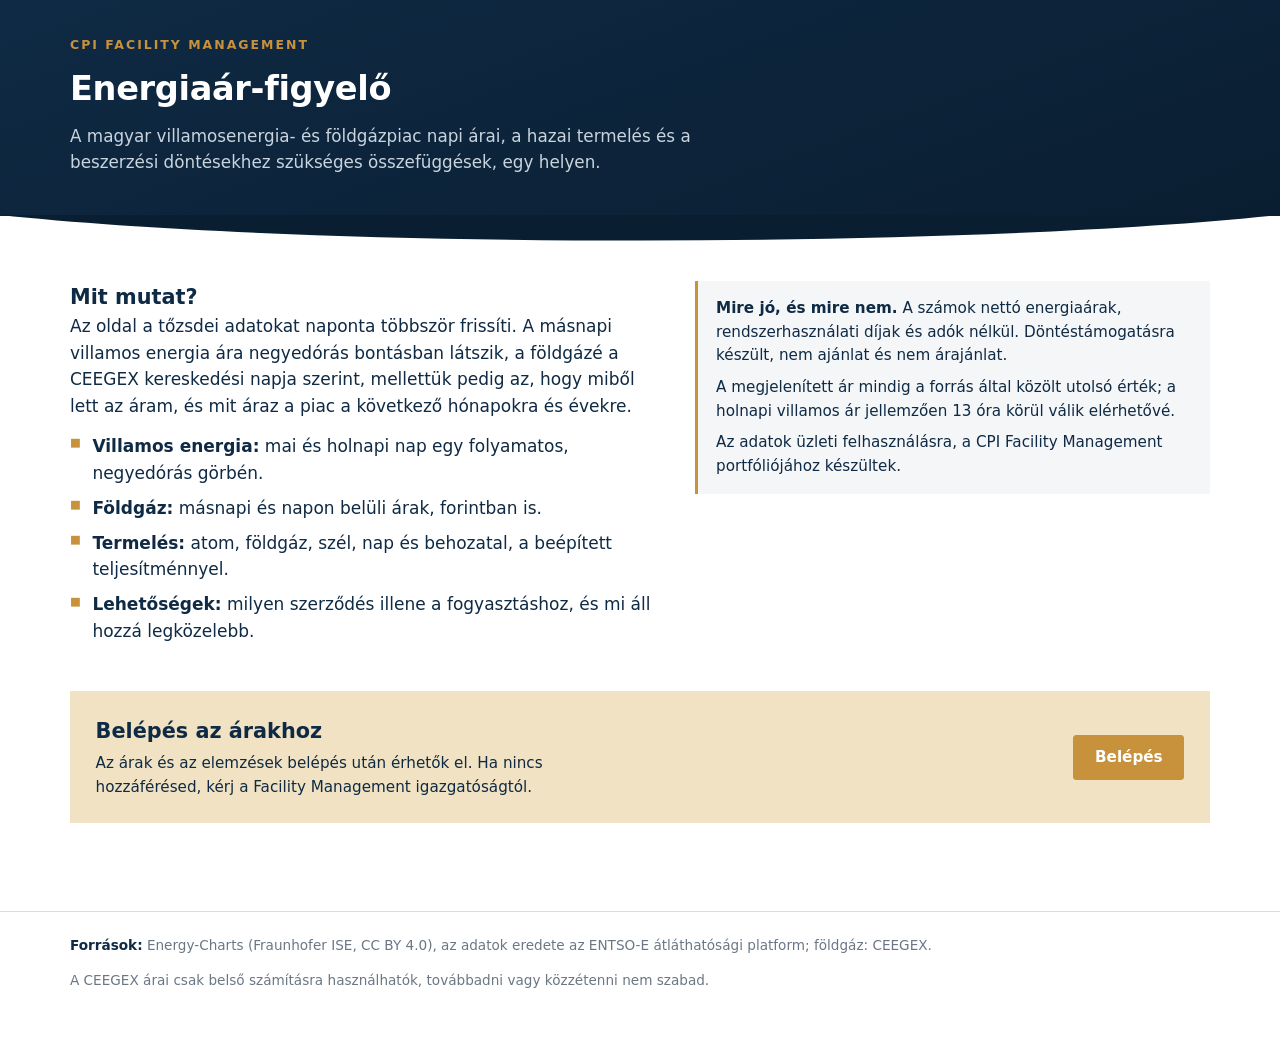
<file: index.html>
<!doctype html>
<html lang="hu">
<head>
<meta charset="utf-8">
<meta name="viewport" content="width=device-width, initial-scale=1">
<title>Energiaár-figyelő</title>
<meta name="description" content="A magyar villamosenergia- és földgázpiac napi árai és a hazai termelés, egy helyen.">
<link rel="stylesheet" href="stilus.css">
</head>
<body>

<header class="sav">
  <div class="sav-tartalom">
    <p class="cimke">CPI Facility Management</p>
    <h1>Energiaár-figyelő</h1>
    <p class="alcim">A magyar villamosenergia- és földgázpiac napi árai, a hazai termelés és a
      beszerzési döntésekhez szükséges összefüggések, egy helyen.</p>
  </div>
</header>
<svg class="hullam" viewBox="0 0 1440 34" preserveAspectRatio="none" aria-hidden="true">
  <path d="M0,0 C360,34 1080,34 1440,0 L1440,0 L0,0 Z" fill="#0A1E31"></path>
</svg>

<main>
  <div class="ketto">
    <div>
      <h2>Mit mutat?</h2>
      <p>Az oldal a tőzsdei adatokat naponta többször frissíti. A másnapi villamos energia ára
        negyedórás bontásban látszik, a földgázé a CEEGEX kereskedési napja szerint, mellettük
        pedig az, hogy miből lett az áram, és mit áraz a piac a következő hónapokra és évekre.</p>
      <ul>
        <li><strong>Villamos energia:</strong> mai és holnapi nap egy folyamatos, negyedórás görbén.</li>
        <li><strong>Földgáz:</strong> másnapi és napon belüli árak, forintban is.</li>
        <li><strong>Termelés:</strong> atom, földgáz, szél, nap és behozatal, a beépített teljesítménnyel.</li>
        <li><strong>Lehetőségek:</strong> milyen szerződés illene a fogyasztáshoz, és mi áll hozzá legközelebb.</li>
      </ul>
    </div>
    <div class="doboz">
      <p><strong>Mire jó, és mire nem.</strong> A számok nettó energiaárak, rendszerhasználati díjak
        és adók nélkül. Döntéstámogatásra készült, nem ajánlat és nem árajánlat.</p>
      <p>A megjelenített ár mindig a forrás által közölt utolsó érték; a holnapi villamos ár
        jellemzően 13 óra körül válik elérhetővé.</p>
      <p>Az adatok üzleti felhasználásra, a CPI Facility Management portfóliójához készültek.</p>
    </div>
  </div>

  <div class="belepes">
    <div>
      <h2>Belépés az árakhoz</h2>
      <p>Az árak és az elemzések belépés után érhetők el. Ha nincs hozzáférésed, kérj a
        Facility Management igazgatóságtól.</p>
    </div>
    <a class="gomb" href="adatok/">Belépés</a>
  </div>
</main>

<footer>
  <div class="lab">
    <p><strong>Források:</strong> Energy-Charts (Fraunhofer ISE, CC BY 4.0), az adatok eredete az
      ENTSO-E átláthatósági platform; földgáz: CEEGEX.</p>
    <p>A CEEGEX árai csak belső számításra használhatók, továbbadni vagy közzétenni nem szabad.</p>
  </div>
</footer>

</body>
</html>
</file>
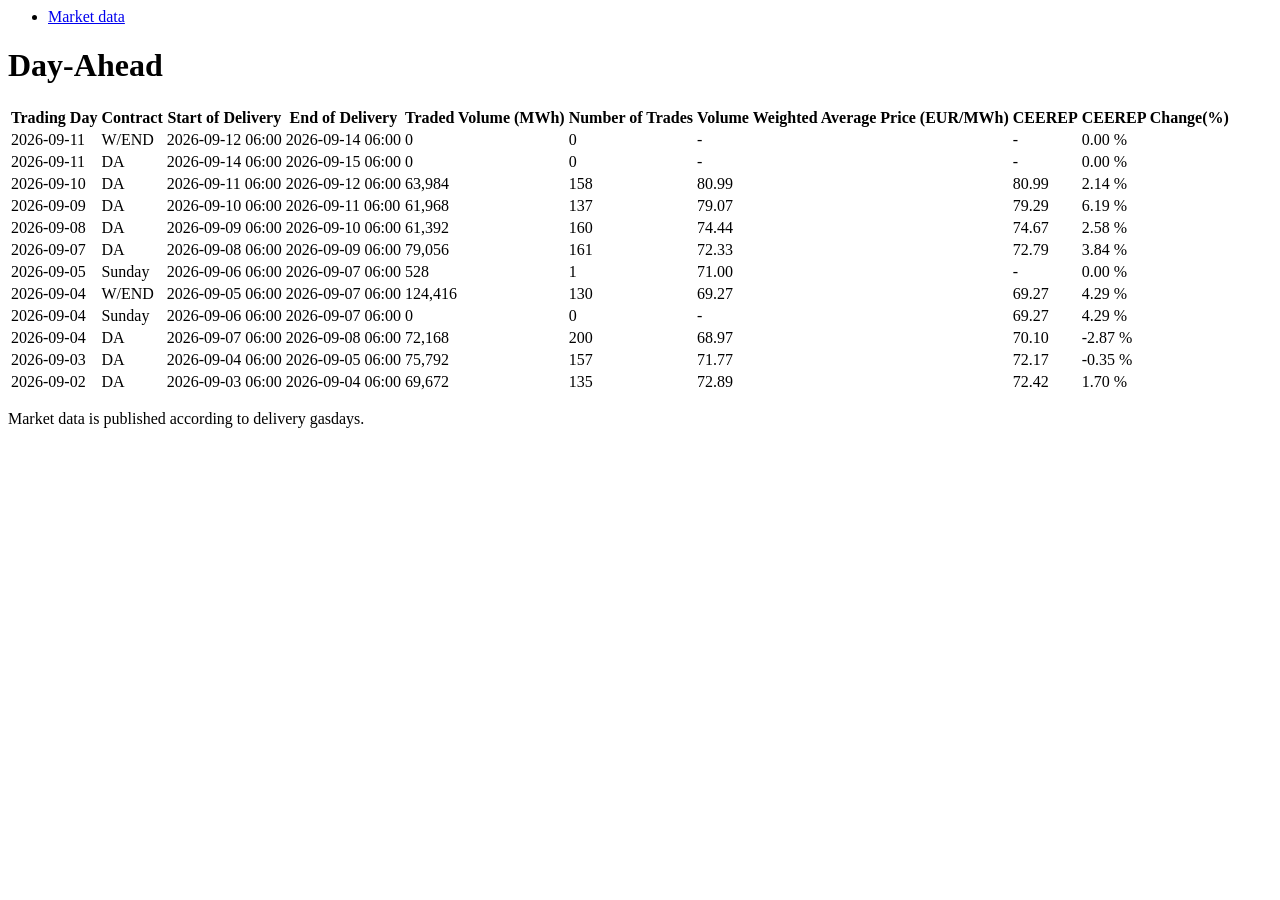
<file: ceegex_masnapi.html>
<html><body><nav><ul><li><a href="#">Market data</a></li></ul></nav><noscript>For full functionality of this site it is necessary to enable JavaScript.</noscript><h1>Day-Ahead</h1><table class="table table-striped">
<thead><tr><th>Trading Day</th><th>Contract</th><th>Start of Delivery</th><th>End of Delivery</th><th>Traded Volume (MWh)</th><th>Number of Trades</th><th>Volume Weighted Average Price (EUR/MWh)</th><th>CEEREP</th><th>CEEREP Change(%)</th></tr></thead>
<tbody>
<tr><td class="text-right">2026-09-11</td><td class="text-right">W/END</td><td class="text-right">2026-09-12 06:00</td><td class="text-right">2026-09-14 06:00</td><td class="text-right">0</td><td class="text-right">0</td><td class="text-right">-</td><td class="text-right">-</td><td class="text-right">0.00 %</td></tr>
<tr><td class="text-right">2026-09-11</td><td class="text-right">DA</td><td class="text-right">2026-09-14 06:00</td><td class="text-right">2026-09-15 06:00</td><td class="text-right">0</td><td class="text-right">0</td><td class="text-right">-</td><td class="text-right">-</td><td class="text-right">0.00 %</td></tr>
<tr><td class="text-right">2026-09-10</td><td class="text-right">DA</td><td class="text-right">2026-09-11 06:00</td><td class="text-right">2026-09-12 06:00</td><td class="text-right">63,984</td><td class="text-right">158</td><td class="text-right">80.99</td><td class="text-right">80.99</td><td class="text-right">2.14 %</td></tr>
<tr><td class="text-right">2026-09-09</td><td class="text-right">DA</td><td class="text-right">2026-09-10 06:00</td><td class="text-right">2026-09-11 06:00</td><td class="text-right">61,968</td><td class="text-right">137</td><td class="text-right">79.07</td><td class="text-right">79.29</td><td class="text-right">6.19 %</td></tr>
<tr><td class="text-right">2026-09-08</td><td class="text-right">DA</td><td class="text-right">2026-09-09 06:00</td><td class="text-right">2026-09-10 06:00</td><td class="text-right">61,392</td><td class="text-right">160</td><td class="text-right">74.44</td><td class="text-right">74.67</td><td class="text-right">2.58 %</td></tr>
<tr><td class="text-right">2026-09-07</td><td class="text-right">DA</td><td class="text-right">2026-09-08 06:00</td><td class="text-right">2026-09-09 06:00</td><td class="text-right">79,056</td><td class="text-right">161</td><td class="text-right">72.33</td><td class="text-right">72.79</td><td class="text-right">3.84 %</td></tr>
<tr><td class="text-right">2026-09-05</td><td class="text-right">Sunday</td><td class="text-right">2026-09-06 06:00</td><td class="text-right">2026-09-07 06:00</td><td class="text-right">528</td><td class="text-right">1</td><td class="text-right">71.00</td><td class="text-right">-</td><td class="text-right">0.00 %</td></tr>
<tr><td class="text-right">2026-09-04</td><td class="text-right">W/END</td><td class="text-right">2026-09-05 06:00</td><td class="text-right">2026-09-07 06:00</td><td class="text-right">124,416</td><td class="text-right">130</td><td class="text-right">69.27</td><td class="text-right">69.27</td><td class="text-right">4.29 %</td></tr>
<tr><td class="text-right">2026-09-04</td><td class="text-right">Sunday</td><td class="text-right">2026-09-06 06:00</td><td class="text-right">2026-09-07 06:00</td><td class="text-right">0</td><td class="text-right">0</td><td class="text-right">-</td><td class="text-right">69.27</td><td class="text-right">4.29 %</td></tr>
<tr><td class="text-right">2026-09-04</td><td class="text-right">DA</td><td class="text-right">2026-09-07 06:00</td><td class="text-right">2026-09-08 06:00</td><td class="text-right">72,168</td><td class="text-right">200</td><td class="text-right">68.97</td><td class="text-right">70.10</td><td class="text-right">-2.87 %</td></tr>
<tr><td class="text-right">2026-09-03</td><td class="text-right">DA</td><td class="text-right">2026-09-04 06:00</td><td class="text-right">2026-09-05 06:00</td><td class="text-right">75,792</td><td class="text-right">157</td><td class="text-right">71.77</td><td class="text-right">72.17</td><td class="text-right">-0.35 %</td></tr>
<tr><td class="text-right">2026-09-02</td><td class="text-right">DA</td><td class="text-right">2026-09-03 06:00</td><td class="text-right">2026-09-04 06:00</td><td class="text-right">69,672</td><td class="text-right">135</td><td class="text-right">72.89</td><td class="text-right">72.42</td><td class="text-right">1.70 %</td></tr>
</tbody></table><p>Market data is published according to delivery gasdays.</p></body></html>
</file>
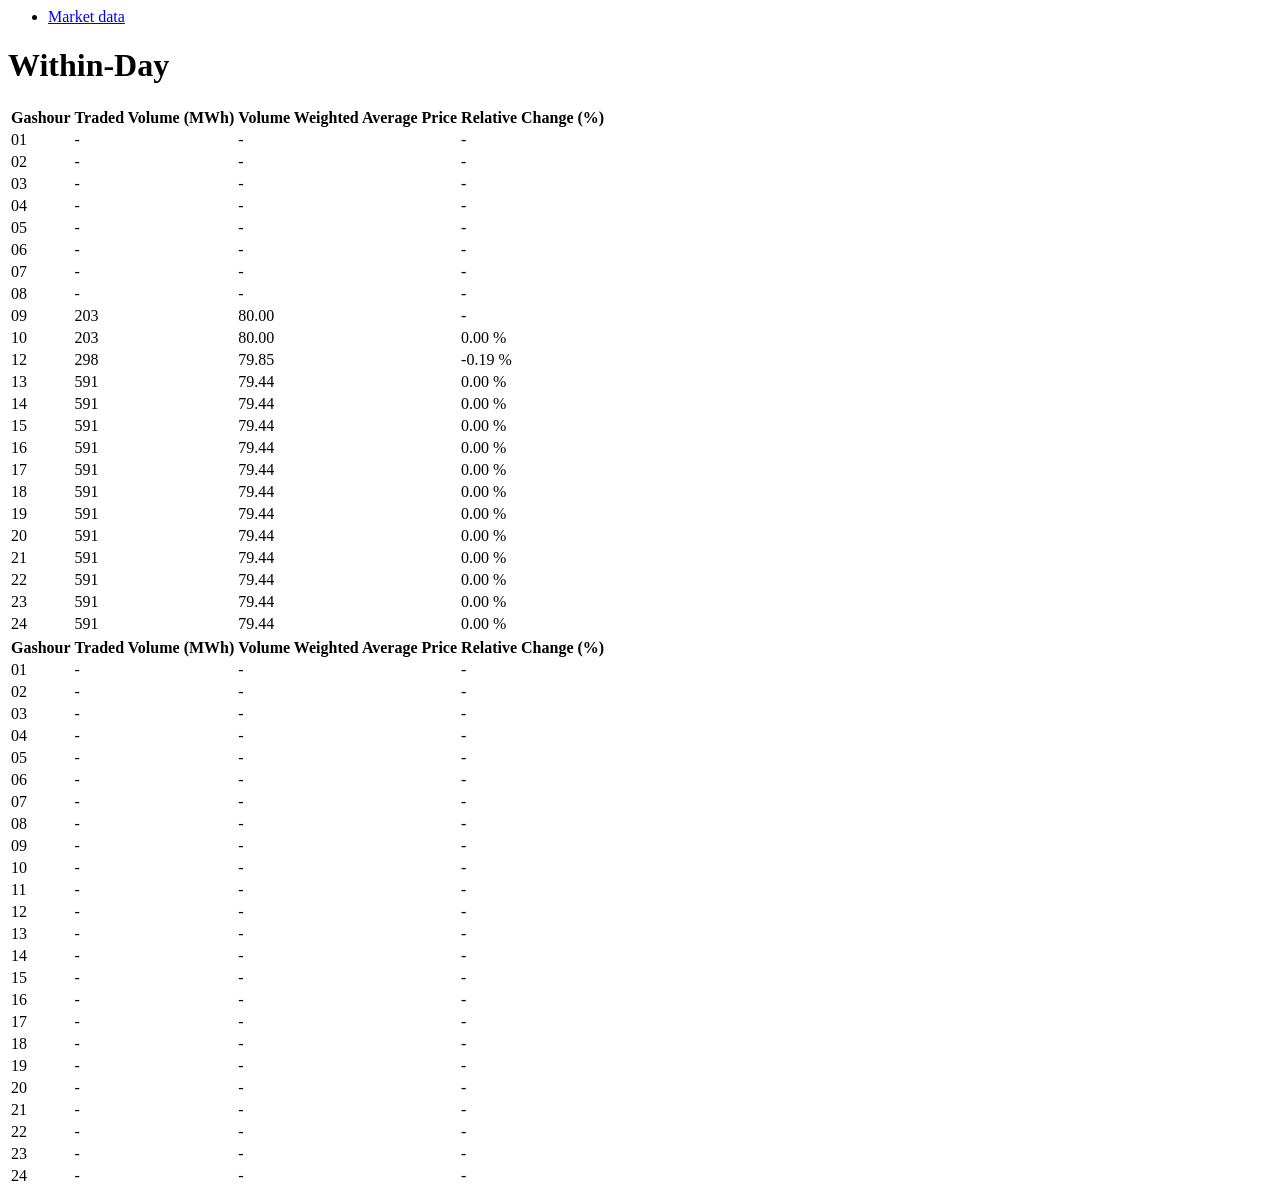
<file: ceegex_napon_belul.html>
<html><body><nav><ul><li><a href="#">Market data</a></li></ul></nav><noscript>For full functionality of this site it is necessary to enable JavaScript.</noscript><h1>Within-Day</h1><table class="table table-striped">
<thead><tr><th>Gashour</th><th>Traded Volume (MWh)</th><th>Volume Weighted Average Price</th><th>Relative Change (%)</th></tr></thead>
<tbody>
<tr><td class="text-right">01</td><td class="text-right">-</td><td class="text-right">-</td><td class="text-right">-</td></tr>
<tr><td class="text-right">02</td><td class="text-right">-</td><td class="text-right">-</td><td class="text-right">-</td></tr>
<tr><td class="text-right">03</td><td class="text-right">-</td><td class="text-right">-</td><td class="text-right">-</td></tr>
<tr><td class="text-right">04</td><td class="text-right">-</td><td class="text-right">-</td><td class="text-right">-</td></tr>
<tr><td class="text-right">05</td><td class="text-right">-</td><td class="text-right">-</td><td class="text-right">-</td></tr>
<tr><td class="text-right">06</td><td class="text-right">-</td><td class="text-right">-</td><td class="text-right">-</td></tr>
<tr><td class="text-right">07</td><td class="text-right">-</td><td class="text-right">-</td><td class="text-right">-</td></tr>
<tr><td class="text-right">08</td><td class="text-right">-</td><td class="text-right">-</td><td class="text-right">-</td></tr>
<tr><td class="text-right">09</td><td class="text-right">203</td><td class="text-right">80.00</td><td class="text-right">-</td></tr>
<tr><td class="text-right">10</td><td class="text-right">203</td><td class="text-right">80.00</td><td class="text-right">0.00 %</td></tr>
<tr><td class="text-right">12</td><td class="text-right">298</td><td class="text-right">79.85</td><td class="text-right">-0.19 %</td></tr>
<tr><td class="text-right">13</td><td class="text-right">591</td><td class="text-right">79.44</td><td class="text-right">0.00 %</td></tr>
<tr><td class="text-right">14</td><td class="text-right">591</td><td class="text-right">79.44</td><td class="text-right">0.00 %</td></tr>
<tr><td class="text-right">15</td><td class="text-right">591</td><td class="text-right">79.44</td><td class="text-right">0.00 %</td></tr>
<tr><td class="text-right">16</td><td class="text-right">591</td><td class="text-right">79.44</td><td class="text-right">0.00 %</td></tr>
<tr><td class="text-right">17</td><td class="text-right">591</td><td class="text-right">79.44</td><td class="text-right">0.00 %</td></tr>
<tr><td class="text-right">18</td><td class="text-right">591</td><td class="text-right">79.44</td><td class="text-right">0.00 %</td></tr>
<tr><td class="text-right">19</td><td class="text-right">591</td><td class="text-right">79.44</td><td class="text-right">0.00 %</td></tr>
<tr><td class="text-right">20</td><td class="text-right">591</td><td class="text-right">79.44</td><td class="text-right">0.00 %</td></tr>
<tr><td class="text-right">21</td><td class="text-right">591</td><td class="text-right">79.44</td><td class="text-right">0.00 %</td></tr>
<tr><td class="text-right">22</td><td class="text-right">591</td><td class="text-right">79.44</td><td class="text-right">0.00 %</td></tr>
<tr><td class="text-right">23</td><td class="text-right">591</td><td class="text-right">79.44</td><td class="text-right">0.00 %</td></tr>
<tr><td class="text-right">24</td><td class="text-right">591</td><td class="text-right">79.44</td><td class="text-right">0.00 %</td></tr>
</tbody></table><table class="table table-striped">
<thead><tr><th>Gashour</th><th>Traded Volume (MWh)</th><th>Volume Weighted Average Price</th><th>Relative Change (%)</th></tr></thead>
<tbody>
<tr><td class="text-right">01</td><td class="text-right">-</td><td class="text-right">-</td><td class="text-right">-</td></tr>
<tr><td class="text-right">02</td><td class="text-right">-</td><td class="text-right">-</td><td class="text-right">-</td></tr>
<tr><td class="text-right">03</td><td class="text-right">-</td><td class="text-right">-</td><td class="text-right">-</td></tr>
<tr><td class="text-right">04</td><td class="text-right">-</td><td class="text-right">-</td><td class="text-right">-</td></tr>
<tr><td class="text-right">05</td><td class="text-right">-</td><td class="text-right">-</td><td class="text-right">-</td></tr>
<tr><td class="text-right">06</td><td class="text-right">-</td><td class="text-right">-</td><td class="text-right">-</td></tr>
<tr><td class="text-right">07</td><td class="text-right">-</td><td class="text-right">-</td><td class="text-right">-</td></tr>
<tr><td class="text-right">08</td><td class="text-right">-</td><td class="text-right">-</td><td class="text-right">-</td></tr>
<tr><td class="text-right">09</td><td class="text-right">-</td><td class="text-right">-</td><td class="text-right">-</td></tr>
<tr><td class="text-right">10</td><td class="text-right">-</td><td class="text-right">-</td><td class="text-right">-</td></tr>
<tr><td class="text-right">11</td><td class="text-right">-</td><td class="text-right">-</td><td class="text-right">-</td></tr>
<tr><td class="text-right">12</td><td class="text-right">-</td><td class="text-right">-</td><td class="text-right">-</td></tr>
<tr><td class="text-right">13</td><td class="text-right">-</td><td class="text-right">-</td><td class="text-right">-</td></tr>
<tr><td class="text-right">14</td><td class="text-right">-</td><td class="text-right">-</td><td class="text-right">-</td></tr>
<tr><td class="text-right">15</td><td class="text-right">-</td><td class="text-right">-</td><td class="text-right">-</td></tr>
<tr><td class="text-right">16</td><td class="text-right">-</td><td class="text-right">-</td><td class="text-right">-</td></tr>
<tr><td class="text-right">17</td><td class="text-right">-</td><td class="text-right">-</td><td class="text-right">-</td></tr>
<tr><td class="text-right">18</td><td class="text-right">-</td><td class="text-right">-</td><td class="text-right">-</td></tr>
<tr><td class="text-right">19</td><td class="text-right">-</td><td class="text-right">-</td><td class="text-right">-</td></tr>
<tr><td class="text-right">20</td><td class="text-right">-</td><td class="text-right">-</td><td class="text-right">-</td></tr>
<tr><td class="text-right">21</td><td class="text-right">-</td><td class="text-right">-</td><td class="text-right">-</td></tr>
<tr><td class="text-right">22</td><td class="text-right">-</td><td class="text-right">-</td><td class="text-right">-</td></tr>
<tr><td class="text-right">23</td><td class="text-right">-</td><td class="text-right">-</td><td class="text-right">-</td></tr>
<tr><td class="text-right">24</td><td class="text-right">-</td><td class="text-right">-</td><td class="text-right">-</td></tr>
</tbody></table></body></html>
</file>
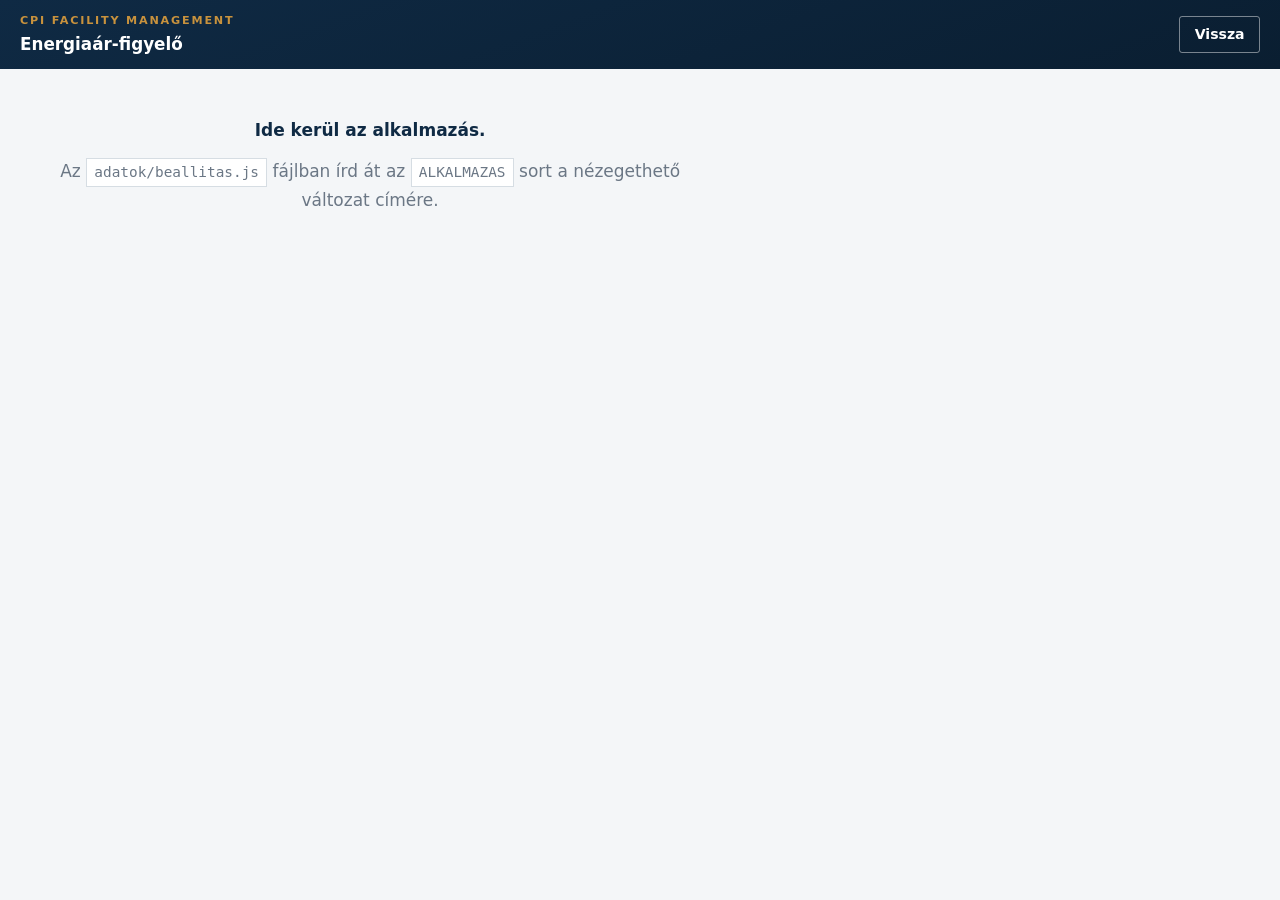
<file: index (1).html>
<!doctype html>
<html lang="hu">
<head>
<meta charset="utf-8">
<meta name="viewport" content="width=device-width, initial-scale=1">
<meta name="robots" content="noindex, nofollow">
<title>Energiaár-figyelő, árak</title>
<link rel="stylesheet" href="../stilus.css">
</head>
<body class="adat-oldal">

<div class="sav adat-fej">
  <div>
    <p class="cimke">CPI Facility Management</p>
    <p class="cim">Energiaár-figyelő</p>
  </div>
  <div>
    <a class="gomb gomb-halvany" id="kulon" href="#" target="_blank" rel="noopener">Külön ablakban</a>
    <a class="gomb gomb-halvany" href="../">Vissza</a>
  </div>
</div>

<div class="keret" id="keret">
  <div class="hianyzik">
    <p><strong>Ide kerül az alkalmazás.</strong></p>
    <p>Az <code>adatok/beallitas.js</code> fájlban írd át az <code>ALKALMAZAS</code> sort
      a nézegethető változat címére.</p>
  </div>
</div>

<script src="beallitas.js"></script>
</body>
</html>
</file>
<file: stilus.css>
/* Energiaár-figyelő weboldal, CPIFM arculat. Mindkét oldal ezt használja. */

:root {
  --tinta: #0F2A44;
  --tinta-mely: #0A1E31;
  --sargarez: #C8923D;
  --sargarez-mely: #B07F33;
  --arany-hatter: #F0E2C2;
  --acel: #6B7785;
  --kod: #F4F6F8;
  --vonal: #D6DDE3;
  --betu: Calibri, Carlito, "Segoe UI", system-ui, -apple-system, sans-serif;
}
* { box-sizing: border-box; }
html, body { height: 100%; }
body {
  margin: 0; background: #FFFFFF; color: var(--tinta);
  font-family: var(--betu); font-size: 17px; line-height: 1.55;
}

/* ---- sötét sáv és hullám ---- */
.sav { background: linear-gradient(160deg, var(--tinta) 0%, var(--tinta-mely) 100%); color: #FFFFFF; }
.sav-tartalom { max-width: 1180px; margin: 0 auto; padding: 2.2rem 1.25rem 2.6rem 1.25rem; }
.hullam { display: block; width: 100%; height: 34px; margin-top: -1px; }
.cimke {
  font-size: 0.78rem; font-weight: 700; letter-spacing: 0.16em; text-transform: uppercase;
  color: var(--sargarez); margin: 0 0 0.5rem 0;
}
h1 { font-size: 2.1rem; font-weight: 700; margin: 0 0 0.5rem 0; letter-spacing: -0.01em; }
.alcim { font-size: 1.05rem; color: #C9D4DE; margin: 0; max-width: 62ch; }

/* ---- törzs ---- */
main { max-width: 1180px; margin: 0 auto; padding: 2rem 1.25rem 3rem 1.25rem; }
h2 { font-size: 1.3rem; font-weight: 700; margin: 0; }
p { margin: 0 0 0.9rem 0; max-width: 64ch; }
ul { list-style: none; margin: 0; padding: 0; }
li { position: relative; padding-left: 1.4rem; margin-bottom: 0.55rem; }
li::before {
  content: "\25A0"; position: absolute; left: 0; top: -0.05rem;
  color: var(--sargarez); font-size: 0.72rem; line-height: 1.9;
}
.ketto { display: grid; grid-template-columns: 1.15fr 1fr; gap: 2rem; align-items: start; }
@media (max-width: 820px) { .ketto { grid-template-columns: 1fr; gap: 1.2rem; } }
.doboz { background: var(--kod); border-left: 3px solid var(--sargarez); padding: 1rem 1.15rem; }
.doboz p { margin: 0 0 0.5rem 0; font-size: 0.95rem; }
.doboz p:last-child { margin-bottom: 0; }

/* ---- gombok ---- */
.gomb {
  display: inline-block; background: var(--sargarez); color: #FFFFFF; text-decoration: none;
  font-weight: 700; font-size: 0.95rem; padding: 0.6rem 1.3rem; border-radius: 3px;
  border: 1px solid var(--sargarez);
}
.gomb:hover { background: var(--sargarez-mely); border-color: var(--sargarez-mely); }
.gomb-halvany {
  background: transparent; color: #FFFFFF; border-color: rgba(255, 255, 255, 0.45);
  font-size: 0.88rem; padding: 0.4rem 0.9rem;
}
.gomb-halvany:hover { background: rgba(255, 255, 255, 0.1); border-color: #FFFFFF; }

/* ---- belépés kártyája a nyitólapon ---- */
.belepes {
  background: var(--arany-hatter); padding: 1.5rem 1.6rem; margin-top: 2.4rem;
  display: flex; align-items: center; justify-content: space-between; gap: 1.5rem; flex-wrap: wrap;
}
.belepes h2 { margin-bottom: 0.3rem; }
.belepes p { margin: 0; font-size: 0.95rem; max-width: 56ch; }

/* ---- adatok oldal: fejléc és teljes magasságú keret ---- */
.adat-oldal { display: flex; flex-direction: column; height: 100vh; }
.adat-fej {
  flex: 0 0 auto; display: flex; align-items: center; justify-content: space-between;
  gap: 1rem; flex-wrap: wrap; padding: 0.75rem 1.25rem;
}
.adat-fej .cim { font-size: 1.05rem; font-weight: 700; color: #FFFFFF; margin: 0; }
.adat-fej .cimke { margin: 0 0 0.1rem 0; font-size: 0.7rem; }
.keret { flex: 1 1 auto; min-height: 0; background: #FFFFFF; }
.keret iframe { width: 100%; height: 100%; border: none; display: block; }
.hianyzik { padding: 3rem 1.5rem; text-align: center; color: var(--acel); background: var(--kod); height: 100%; }
.hianyzik strong { color: var(--tinta); }
.hianyzik code {
  display: inline-block; background: #FFFFFF; border: 1px solid var(--vonal);
  padding: 0.15rem 0.45rem; font-size: 0.9rem;
}

/* ---- lábjegyzet ---- */
footer { border-top: 1px solid var(--vonal); margin-top: 2.5rem; }
.lab { max-width: 1180px; margin: 0 auto; padding: 1.4rem 1.25rem 2.5rem 1.25rem;
       color: var(--acel); font-size: 0.85rem; }
.lab p { max-width: none; }
.lab strong { color: var(--tinta); }
.megjegyzes { color: var(--acel); font-size: 0.88rem; }
</file>
